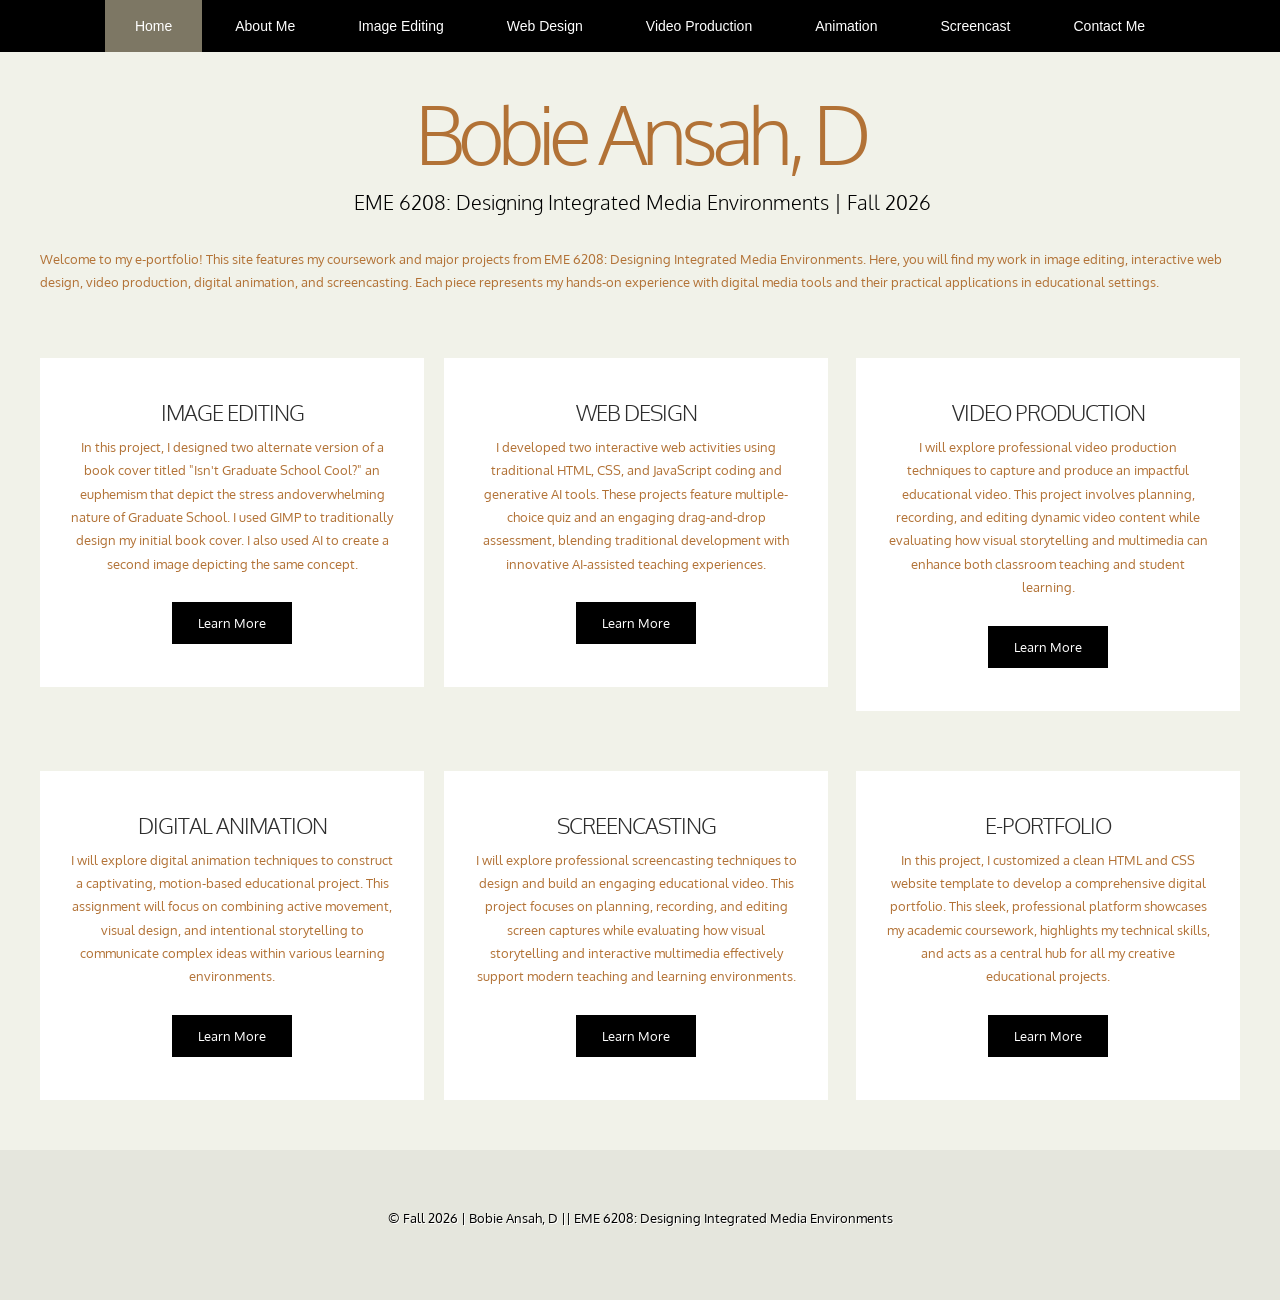
<file: index.html>
<!DOCTYPE html PUBLIC "-//W3C//DTD XHTML 1.0 Strict//EN" "http://www.w3.org/TR/xhtml1/DTD/xhtml1-strict.dtd">

<!--
Design by TEMPLATED
http://templated.co
Released for free under the Creative Commons Attribution License
Name       : Vestibule 
Description: A two-column, fixed-width design with dark color scheme.
Version    : 1.0
Released   : 20130406
-->

<!-- Comments are in ALL CAPS -->

<html xmlns="http://www.w3.org/1999/xhtml">
  <head>
    <meta name="keywords" content="" />
    <meta name="description" content="" />
    <meta http-equiv="content-type" content="text/html; charset=utf-8" />

    <!-- SET THE PAGE TITLE INSIDE THE TITLE TAGS BELOW -->
    <title>title of this page</title>

    <link
      href="http://fonts.googleapis.com/css?family=Oxygen:400,700,300"
      rel="stylesheet"
      type="text/css"
    />
    <link href="style.css" rel="stylesheet" type="text/css" media="screen" />
  </head>

  <body>
    <div id="wrapper">
      <!-- START OF THE NAVIGATION SECTION.  DO NOT CHANGE ANYTHING ABOVE THIS LINE EXCEPT TO SET THE TITLE. -->

      <div id="menu-wrapper">
        <div id="menu" class="container">
          <ul>
            <!-- NAVIGATION MENU.  THERE SHOULD BE ONE LIST ITEM FOR EACH BUTTON IN YOUR NAVIGATION BAR. -->
            <!-- REPLACE THE # IN THE LINK WITH THE FILE NAME OF THE APPROPRIATE PAGE.  -->
            <li class="current_page_item"><a href="index.html">Home</a></li>
            <li><a href="aboutme.html">About Me</a></li>
            <li><a href="image.html">Image Editing</a></li>
            <li><a href="web.html">Web Design</a></li>
            <li><a href="video.html">Video Production</a></li>
            <li><a href="animation.html">Animation</a></li>
            <li><a href="screencast.html">Screencast</a></li>
            <li><a href="contact.html">Contact Me</a></li>
          </ul>
        </div>
      </div>
      <div id="logo" class="container">
        <!-- THIS IS WHERE YOU CUSTOMIZE THE HEADER FOR EACH PAGE. -->
        <h1>Bobie Ansah, D</h1>
        <!-- THIS IS WHERE YOU CUSTOMIZE THE SUBHEADER FOR EACH PAGE. -->
        <p>EME 6208: Designing Integrated Media Environments | Fall 2026</p>
      </div>
      <div id="page" class="container">
        <div>
          <div class="entry">
            <!-- THIS IS WHERE YOU CUSTOMIZE THE INTRODUCTORY PARAGRAPH FOR EACH PAGE. -->
            <p>
              Welcome to my e-portfolio! This site features my coursework and
              major projects from EME 6208: Designing Integrated Media
              Environments. Here, you will find my work in image editing,
              interactive web design, video production, digital animation, and
              screencasting. Each piece represents my hands-on experience with
              digital media tools and their practical applications in
              educational settings.
            </p>
          </div>
        </div>
      </div>

      <!-- END OF THE NAVIGATION SECTION. -->

      <!-- START OF THE CONTENT SECTION. -->

      <!-- ON OTHER PAGES, LIKE THE PROJECT PAGES, YOU WILL TAKE OUT EVERYTHING BETWEEN HERE AND THE END OF THE CONTENT SECTION AND REPLACE IT WITH THE PROJECT CONTENT. -->

      <div id="three-column" class="container">
        <div class="tbox1">
          <div class="box-style">
            <div class="content">
              <h2>Image Editing</h2>
              <p>
                In this project, I designed two alternate version of a book
                cover titled "Isn't Graduate School Cool?" an euphemism that
                depict the stress andoverwhelming nature of Graduate School. I
                used GIMP to traditionally design my initial book cover. I also
                used AI to create a second image depicting the same concept.
              </p>
              <a href="image.html" class="button">Learn More</a>
            </div>
          </div>
        </div>
        <div class="tbox2">
          <div class="box-style">
            <div class="content">
              <h2>Web Design</h2>
              <p>
                I developed two interactive web activities using traditional
                HTML, CSS, and JavaScript coding and generative AI tools. These
                projects feature multiple-choice quiz and an engaging
                drag-and-drop assessment, blending traditional development with
                innovative AI-assisted teaching experiences.
              </p>
              <a href="web.html" class="button">Learn More</a>
            </div>
          </div>
        </div>
        <div class="tbox3">
          <div class="box-style">
            <div class="content">
              <h2>Video Production</h2>
              <p>
                I will explore professional video production techniques to
                capture and produce an impactful educational video. This project
                involves planning, recording, and editing dynamic video content
                while evaluating how visual storytelling and multimedia can
                enhance both classroom teaching and student learning.
              </p>
              <a href="video.html" class="button">Learn More</a>
            </div>
          </div>
        </div>
      </div>
      <div id="three-column" class="container">
        <div class="tbox1">
          <div class="box-style">
            <div class="content">
              <h2>Digital Animation</h2>
              <p>
                I will explore digital animation techniques to construct a
                captivating, motion-based educational project. This assignment
                will focus on combining active movement, visual design, and
                intentional storytelling to communicate complex ideas within
                various learning environments.
              </p>
              <a href="animation.html" class="button">Learn More</a>
            </div>
          </div>
        </div>
        <div class="tbox2">
          <div class="box-style">
            <div class="content">
              <h2>Screencasting</h2>
              <p>
                I will explore professional screencasting techniques to design
                and build an engaging educational video. This project focuses on
                planning, recording, and editing screen captures while
                evaluating how visual storytelling and interactive multimedia
                effectively support modern teaching and learning environments.
              </p>
              <a href="screencast.html" class="button">Learn More</a>
            </div>
          </div>
        </div>
        <div class="tbox3">
          <div class="box-style">
            <div class="content">
              <h2>E-Portfolio</h2>
              <p>
                In this project, I customized a clean HTML and CSS website
                template to develop a comprehensive digital portfolio. This
                sleek, professional platform showcases my academic coursework,
                highlights my technical skills, and acts as a central hub for
                all my creative educational projects.
              </p>
              <a href="animation.html" class="button">Learn More</a>
            </div>
          </div>
        </div>
      </div>

      <!-- END OF THE CONTENT SECTION.  BELOW YOU CAN CUSTOMIZE YOUR FOOTER. -->
    </div>

    <div id="footer">
      <!-- START FOOTER -->
      <p>
        © Fall 2026 | Bobie Ansah, D || EME 6208: Designing Integrated Media
        Environments
      </p>
      <!-- END FOOTER -->
    </div>
  </body>
</html>
</file>
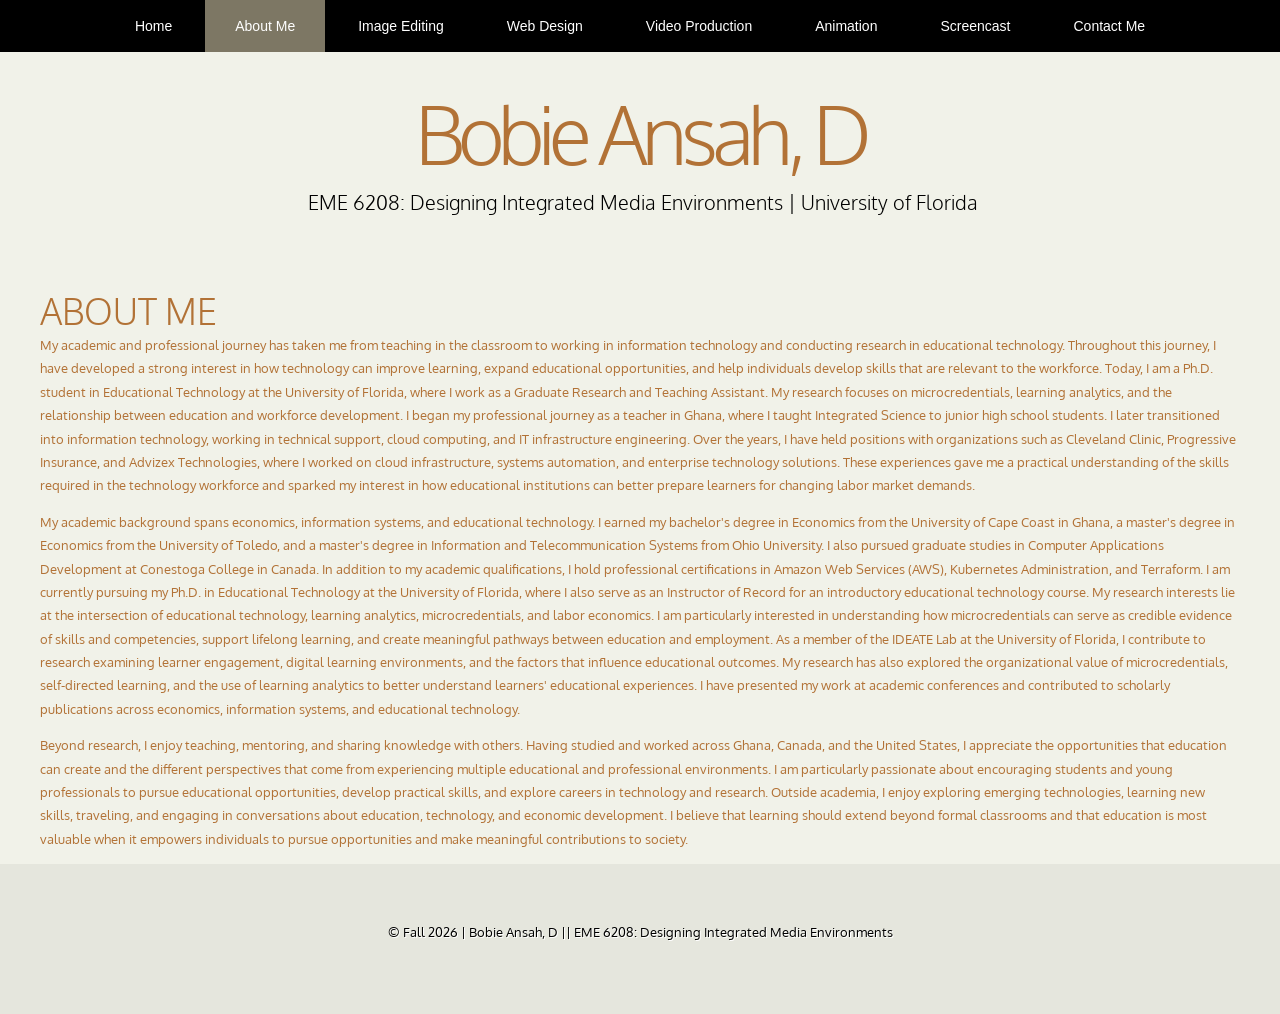
<file: about.html>
<!DOCTYPE html PUBLIC "-//W3C//DTD XHTML 1.0 Strict//EN" "http://www.w3.org/TR/xhtml1/DTD/xhtml1-strict.dtd">

<!--
Design by TEMPLATED
http://templated.co
Released for free under the Creative Commons Attribution License
Name       : Vestibule 
Description: A two-column, fixed-width design with dark color scheme.
Version    : 1.0
Released   : 20130406
-->

<!-- Comments are in ALL CAPS -->

<html xmlns="http://www.w3.org/1999/xhtml">
  <head>
    <meta name="keywords" content="" />
    <meta name="description" content="" />
    <meta http-equiv="content-type" content="text/html; charset=utf-8" />

    <!-- SET THE PAGE TITLE INSIDE THE TITLE TAGS BELOW -->

    <title>About Me | Bobie Ansah, D</title>

    <link
      href="http://fonts.googleapis.com/css?family=Oxygen:400,700,300"
      rel="stylesheet"
      type="text/css"
    />
    <link href="style.css" rel="stylesheet" type="text/css" media="screen" />
  </head>

  <body>
    <div id="wrapper">
      <!-- START OF THE NAVIGATION SECTION.  DO NOT CHANGE ANYTHING ABOVE THIS LINE EXCEPT TO SET THE TITLE. -->

      <div id="menu-wrapper">
        <div id="menu" class="container">
          <ul>
            <!-- NAVIGATION MENU.  THERE SHOULD BE ONE LIST ITEM FOR EACH BUTTON IN YOUR NAVIGATION BAR. -->
            <!-- REPLACE THE # IN THE LINK WITH THE FILE NAME OF THE APPROPRIATE PAGE.  -->

            <li><a href="index.html">Home</a></li>
            <li class="current_page_item"><a href="about.html">About Me</a></li>

            <li><a href="image.html">Image Editing</a></li>
            <li><a href="web.html">Web Design</a></li>
            <li><a href="video.html">Video Production</a></li>
            <li><a href="animation.html">Animation</a></li>
            <li><a href="screencast.html">Screencast</a></li>
            <li><a href="contact.html">Contact Me</a></li>
          </ul>
        </div>
      </div>
      <div id="logo" class="container">
        <!-- THIS IS WHERE YOU CUSTOMIZE THE HEADER FOR EACH PAGE. -->
        <h1>Bobie Ansah, D</h1>
        <!-- THIS IS WHERE YOU CUSTOMIZE THE SUBHEADER FOR EACH PAGE. -->
        <p>
          EME 6208: Designing Integrated Media Environments | University of
          Florida
        </p>
      </div>
      <div id="page" class="container">
        <div>
          <div class="entry">
            <!-- THIS IS WHERE YOU CUSTOMIZE THE INTRODUCTORY PARAGRAPH FOR EACH PAGE. -->
          </div>
        </div>
      </div>

      <!-- END OF THE NAVIGATION SECTION. -->

      <!-- START OF THE CONTENT SECTION. -->

      <div id="about-content" class="container">
        <h2>About Me</h2>

        <p>
          My academic and professional journey has taken me from teaching in the
          classroom to working in information technology and conducting research
          in educational technology. Throughout this journey, I have developed a
          strong interest in how technology can improve learning, expand
          educational opportunities, and help individuals develop skills that
          are relevant to the workforce. Today, I am a Ph.D. student in
          Educational Technology at the University of Florida, where I work as a
          Graduate Research and Teaching Assistant. My research focuses on
          microcredentials, learning analytics, and the relationship between
          education and workforce development. I began my professional journey
          as a teacher in Ghana, where I taught Integrated Science to junior
          high school students. I later transitioned into information
          technology, working in technical support, cloud computing, and IT
          infrastructure engineering. Over the years, I have held positions with
          organizations such as Cleveland Clinic, Progressive Insurance, and
          Advizex Technologies, where I worked on cloud infrastructure, systems
          automation, and enterprise technology solutions. These experiences
          gave me a practical understanding of the skills required in the
          technology workforce and sparked my interest in how educational
          institutions can better prepare learners for changing labor market
          demands.
        </p>

        <p>
          My academic background spans economics, information systems, and
          educational technology. I earned my bachelor's degree in Economics
          from the University of Cape Coast in Ghana, a master's degree in
          Economics from the University of Toledo, and a master's degree in
          Information and Telecommunication Systems from Ohio University. I also
          pursued graduate studies in Computer Applications Development at
          Conestoga College in Canada. In addition to my academic
          qualifications, I hold professional certifications in Amazon Web
          Services (AWS), Kubernetes Administration, and Terraform. I am
          currently pursuing my Ph.D. in Educational Technology at the
          University of Florida, where I also serve as an Instructor of Record
          for an introductory educational technology course. My research
          interests lie at the intersection of educational technology, learning
          analytics, microcredentials, and labor economics. I am particularly
          interested in understanding how microcredentials can serve as credible
          evidence of skills and competencies, support lifelong learning, and
          create meaningful pathways between education and employment. As a
          member of the IDEATE Lab at the University of Florida, I contribute to
          research examining learner engagement, digital learning environments,
          and the factors that influence educational outcomes. My research has
          also explored the organizational value of microcredentials,
          self-directed learning, and the use of learning analytics to better
          understand learners' educational experiences. I have presented my work
          at academic conferences and contributed to scholarly publications
          across economics, information systems, and educational technology.
        </p>

        <p>
          Beyond research, I enjoy teaching, mentoring, and sharing knowledge
          with others. Having studied and worked across Ghana, Canada, and the
          United States, I appreciate the opportunities that education can
          create and the different perspectives that come from experiencing
          multiple educational and professional environments. I am particularly
          passionate about encouraging students and young professionals to
          pursue educational opportunities, develop practical skills, and
          explore careers in technology and research. Outside academia, I enjoy
          exploring emerging technologies, learning new skills, traveling, and
          engaging in conversations about education, technology, and economic
          development. I believe that learning should extend beyond formal
          classrooms and that education is most valuable when it empowers
          individuals to pursue opportunities and make meaningful contributions
          to society.
        </p>
      </div>

      <!-- END OF THE CONTENT SECTION.  BELOW YOU CAN CUSTOMIZE YOUR FOOTER. -->
    </div>

    <div id="footer">
      <!-- START FOOTER -->
      <p>
        © Fall 2026 | Bobie Ansah, D || EME 6208: Designing Integrated Media
        Environments
      </p>
      <!-- END FOOTER -->
    </div>
  </body>
</html>
</file>
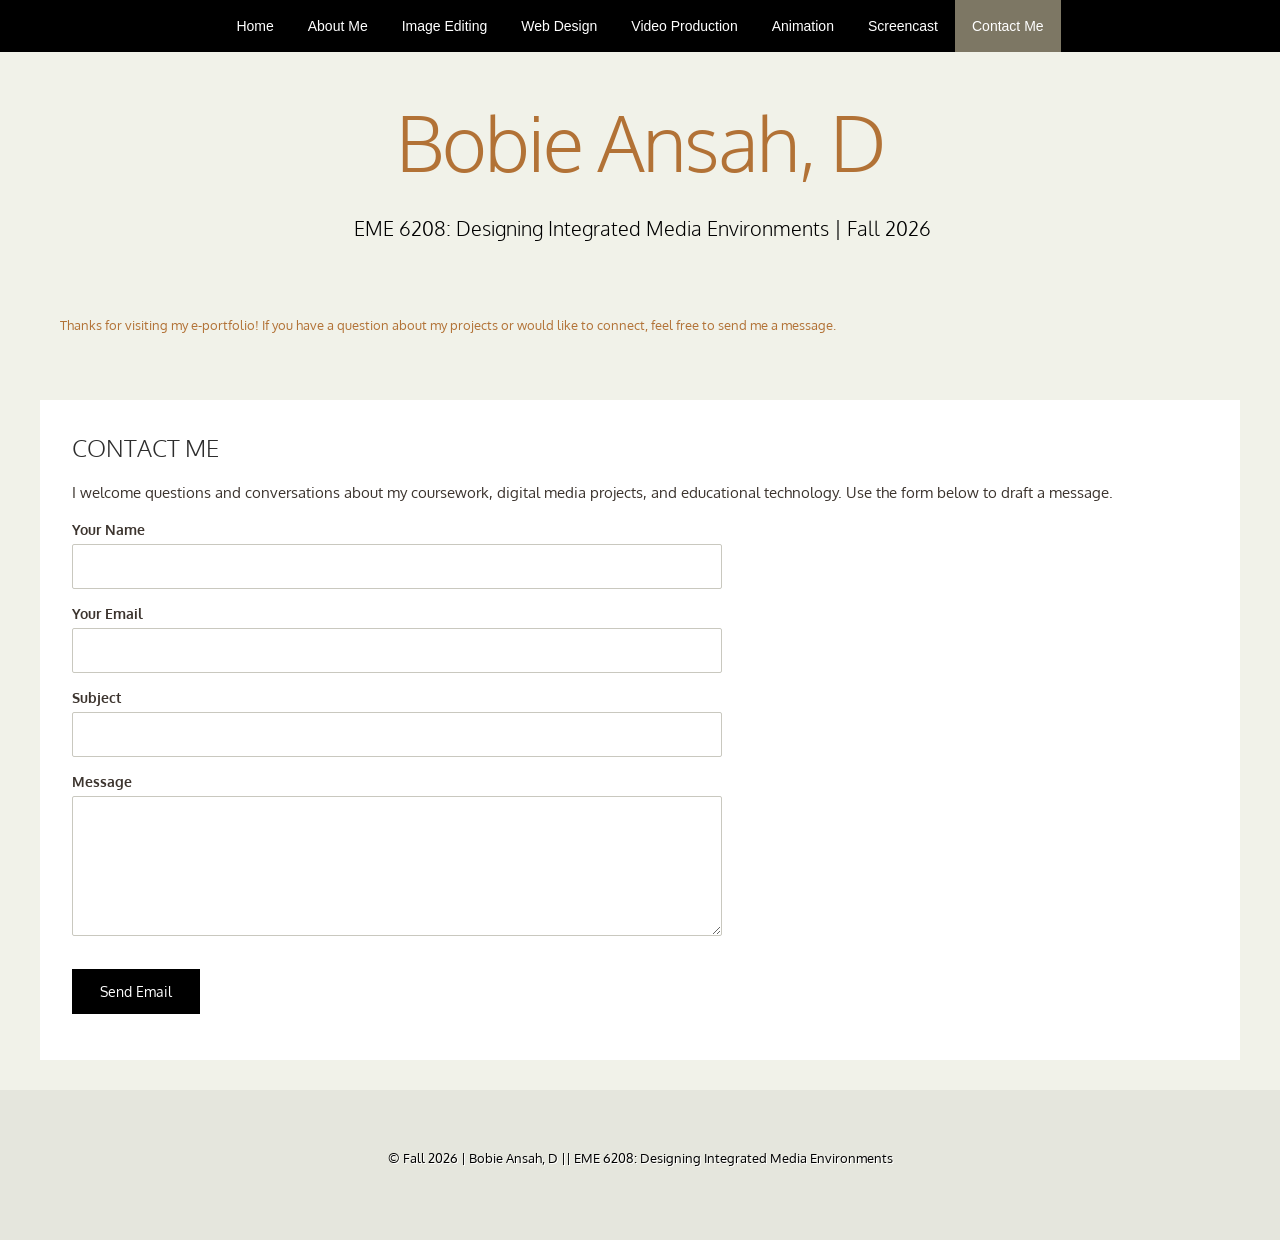
<file: contact.html>
<!doctype html>
<html lang="en">
  <head>
    <meta charset="utf-8" />
    <meta name="viewport" content="width=device-width, initial-scale=1" />
    <meta name="description" content="EME 6208 e-portfolio: Contact Me" />
    <title>Contact Me | Bobie Ansah</title>
    <link
      href="https://fonts.googleapis.com/css?family=Oxygen:400,700,300"
      rel="stylesheet"
    />
    <link href="style.css" rel="stylesheet" type="text/css" media="screen" />
    <style>
      /* Page-specific additions; existing style.css controls the overall appearance. */
      .container {
        max-width: 1200px;
        width: calc(100% - 40px);
      }
      #menu-wrapper,
      #menu {
        height: auto;
        min-height: 52px;
      }
      #menu {
        overflow: visible;
      }
      #menu ul {
        display: flex;
        flex-wrap: wrap;
        justify-content: center;
      }
      #menu a {
        padding: 0 17px;
      }
      #logo {
        height: auto;
        padding: 10px 0 28px;
      }
      #logo h1 {
        font-size: clamp(34px, 6vw, 80px);
        letter-spacing: -2px;
      }
      #logo p {
        margin-top: 0;
        font-size: clamp(14px, 2vw, 20px);
      }
      #page {
        box-sizing: border-box;
      }
      .portfolio-panel {
        background: #fff;
        padding: 32px;
        margin: 10px 0 30px;
        color: #3c342e;
      }
      .portfolio-panel h2 {
        color: #2d2d2d;
        font-size: 24px;
        margin-bottom: 16px;
      }
      .portfolio-panel h3 {
        color: #2d2d2d;
        font-size: 19px;
        margin-bottom: 10px;
      }
      .portfolio-panel p {
        font-size: 15px;
        line-height: 1.8;
      }
      .portfolio-grid {
        display: grid;
        grid-template-columns: repeat(2, minmax(0, 1fr));
        gap: 24px;
      }
      .project-card {
        background: #fff;
        padding: 25px;
        color: #3c342e;
      }
      .project-card h3 {
        color: #2d2d2d;
        font-size: 20px;
        margin: 0 0 14px;
      }
      .project-card p {
        font-size: 14px;
        line-height: 1.8;
      }
      .image-placeholder {
        aspect-ratio: 4 / 5;
        background: #e5e6dd;
        border: 2px dashed #7d7764;
        display: flex;
        align-items: center;
        justify-content: center;
        flex-direction: column;
        text-align: center;
        gap: 10px;
        color: #635d4e;
        padding: 18px;
        box-sizing: border-box;
      }
      .image-placeholder strong {
        font-size: 18px;
      }
      .image-placeholder span {
        font-size: 13px;
      }
      .contact-form {
        display: grid;
        gap: 16px;
        max-width: 650px;
      }
      .contact-form label {
        display: block;
        font-size: 14px;
        font-weight: bold;
        margin-bottom: 6px;
      }
      .contact-form input,
      .contact-form textarea {
        width: 100%;
        box-sizing: border-box;
        border: 1px solid #c9c8bf;
        border-radius: 2px;
        padding: 12px;
        font: inherit;
        font-size: 15px;
        color: #2d2d2d;
        background: #fff;
      }
      .contact-form textarea {
        min-height: 140px;
        resize: vertical;
      }
      .contact-form button {
        border: 0;
        cursor: pointer;
        font: inherit;
        font-size: 14px;
      }
      .small-note {
        font-size: 13px !important;
        color: #625e56;
      }
      @media (max-width: 700px) {
        .portfolio-grid {
          grid-template-columns: 1fr;
        }
        .portfolio-panel {
          padding: 22px;
        }
        #menu a {
          padding: 0 10px;
          font-size: 12px;
        }
      }
    </style>
  </head>
  <body>
    <div id="wrapper">
      <div id="menu-wrapper">
        <nav id="menu" class="container" aria-label="Main navigation">
          <ul>
            <li><a href="index.html">Home</a></li>
            <li><a href="aboutme.html">About Me</a></li>
            <li><a href="image.html">Image Editing</a></li>
            <li><a href="web.html">Web Design</a></li>
            <li><a href="video.html">Video Production</a></li>
            <li><a href="animation.html">Animation</a></li>
            <li><a href="screencast.html">Screencast</a></li>
            <li class="current_page_item">
              <a href="contact.html">Contact Me</a>
            </li>
          </ul>
        </nav>
      </div>
      <header id="logo" class="container">
        <h1>Bobie Ansah, D</h1>
        <p>EME 6208: Designing Integrated Media Environments | Fall 2026</p>
      </header>
      <div id="page" class="container">
        <div class="entry">
          <p>
            Thanks for visiting my e-portfolio! If you have a question about my
            projects or would like to connect, feel free to send me a message.
          </p>
        </div>
      </div>
      <main class="container">
        <section class="portfolio-panel">
          <h2>Contact Me</h2>
          <p>
            I welcome questions and conversations about my coursework, digital
            media projects, and educational technology. Use the form below to
            draft a message.
          </p>
          <form class="contact-form" id="contact-form">
            <div>
              <label for="sender-name">Your Name</label
              ><input
                id="sender-name"
                name="name"
                type="text"
                autocomplete="name"
                required
              />
            </div>
            <div>
              <label for="sender-email">Your Email</label
              ><input
                id="sender-email"
                name="email"
                type="email"
                autocomplete="email"
                required
              />
            </div>
            <div>
              <label for="sender-subject">Subject</label
              ><input id="sender-subject" name="subject" type="text" required />
            </div>
            <div>
              <label for="sender-message">Message</label
              ><textarea id="sender-message" name="message" required></textarea>
            </div>
            <div>
              <button class="button" type="submit">Send Email</button>
            </div>
          </form>
        </section>
        <script>
          document
            .getElementById("contact-form")
            .addEventListener("submit", function (event) {
              event.preventDefault();
              var recipient = "YOUR_EMAIL@example.com"; // Replace with your real email address.
              if (recipient === "YOUR_EMAIL@example.com") {
                alert(
                  "Site owner: Please set your email address in contact.html before using this form.",
                );
                return;
              }
              var name = document.getElementById("sender-name").value.trim();
              var email = document.getElementById("sender-email").value.trim();
              var subject = document
                .getElementById("sender-subject")
                .value.trim();
              var message = document
                .getElementById("sender-message")
                .value.trim();
              var body =
                "From: " + name + "\nReply-to: " + email + "\n\n" + message;
              window.location.href =
                "mailto:" +
                recipient +
                "?subject=" +
                encodeURIComponent(subject) +
                "&body=" +
                encodeURIComponent(body);
            });
        </script>
      </main>
    </div>
    <footer id="footer">
      <p>
        © Fall 2026 | Bobie Ansah, D || EME 6208: Designing Integrated Media
        Environments
      </p>
    </footer>
  </body>
</html>
</file>
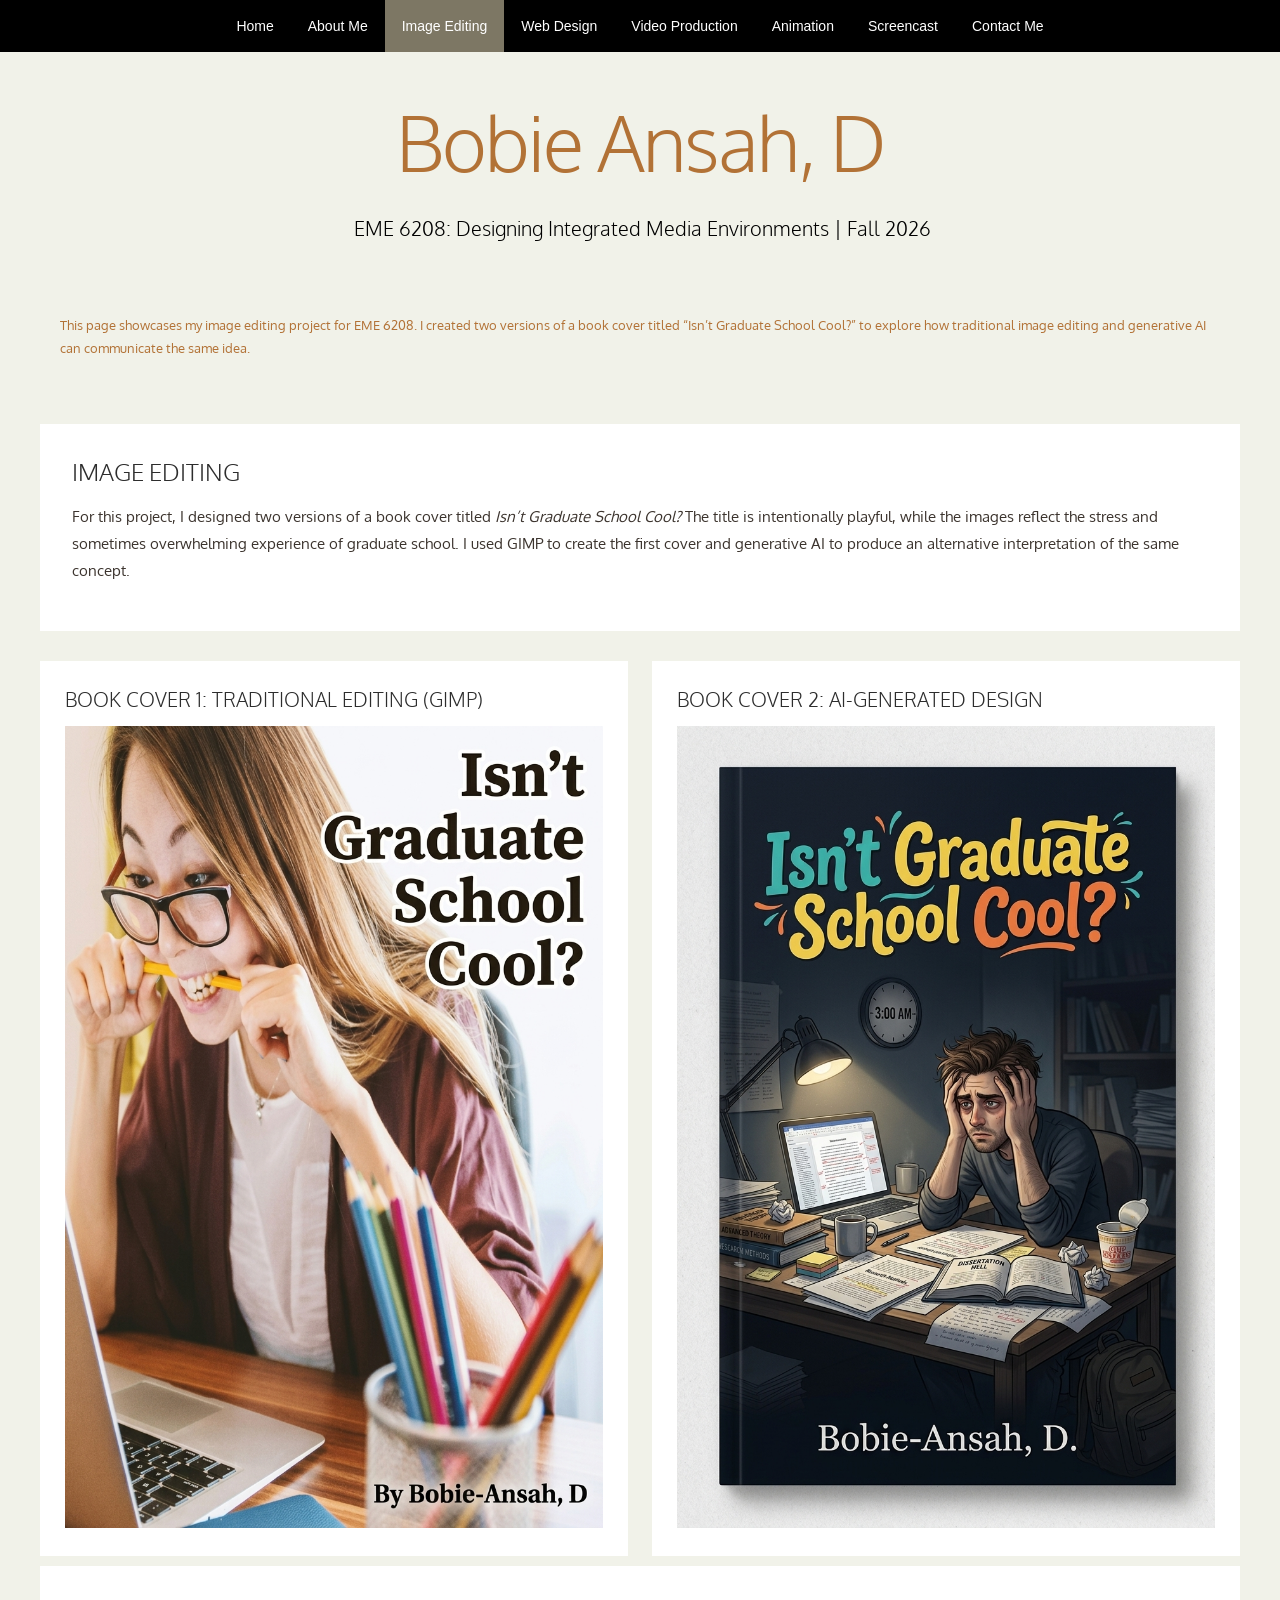
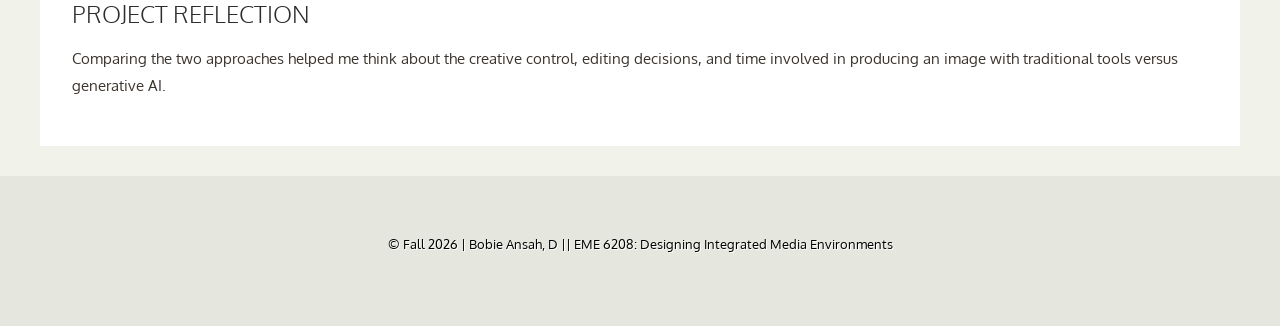
<file: image.html>
<!doctype html>
<html lang="en">
  <head>
    <meta charset="utf-8" />
    <meta name="viewport" content="width=device-width, initial-scale=1" />
    <meta name="description" content="EME 6208 e-portfolio: Image Editing" />
    <title>Image Editing | Bobie Ansah</title>
    <link
      href="https://fonts.googleapis.com/css?family=Oxygen:400,700,300"
      rel="stylesheet"
    />
    <link href="style.css" rel="stylesheet" type="text/css" media="screen" />
    <style>
      /* Page-specific additions; existing style.css controls the overall appearance. */
      .container {
        max-width: 1200px;
        width: calc(100% - 40px);
      }
      #menu-wrapper,
      #menu {
        height: auto;
        min-height: 52px;
      }
      #menu {
        overflow: visible;
      }
      #menu ul {
        display: flex;
        flex-wrap: wrap;
        justify-content: center;
      }
      #menu a {
        padding: 0 17px;
      }
      #logo {
        height: auto;
        padding: 10px 0 28px;
      }
      #logo h1 {
        font-size: clamp(34px, 6vw, 80px);
        letter-spacing: -2px;
      }
      #logo p {
        margin-top: 0;
        font-size: clamp(14px, 2vw, 20px);
      }
      #page {
        box-sizing: border-box;
      }
      .portfolio-panel {
        background: #fff;
        padding: 32px;
        margin: 10px 0 30px;
        color: #3c342e;
      }
      .portfolio-panel h2 {
        color: #2d2d2d;
        font-size: 24px;
        margin-bottom: 16px;
      }
      .portfolio-panel h3 {
        color: #2d2d2d;
        font-size: 19px;
        margin-bottom: 10px;
      }
      .portfolio-panel p {
        font-size: 15px;
        line-height: 1.8;
      }
      .portfolio-grid {
        display: grid;
        grid-template-columns: repeat(2, minmax(0, 1fr));
        gap: 24px;
      }
      .project-card {
        background: #fff;
        padding: 25px;
        color: #3c342e;
      }
      .project-card h3 {
        color: #2d2d2d;
        font-size: 20px;
        margin: 0 0 14px;
      }
      .project-card p {
        font-size: 14px;
        line-height: 1.8;
      }
      .image-placeholder {
        aspect-ratio: 4 / 5;
        background: #e5e6dd;
        border: 2px dashed #7d7764;
        display: flex;
        align-items: center;
        justify-content: center;
        flex-direction: column;
        text-align: center;
        gap: 10px;
        color: #635d4e;
        padding: 18px;
        box-sizing: border-box;
      }
      .image-placeholder strong {
        font-size: 18px;
      }
      .image-placeholder span {
        font-size: 13px;
      }
      .contact-form {
        display: grid;
        gap: 16px;
        max-width: 650px;
      }
      .contact-form label {
        display: block;
        font-size: 14px;
        font-weight: bold;
        margin-bottom: 6px;
      }
      .contact-form input,
      .contact-form textarea {
        width: 100%;
        box-sizing: border-box;
        border: 1px solid #c9c8bf;
        border-radius: 2px;
        padding: 12px;
        font: inherit;
        font-size: 15px;
        color: #2d2d2d;
        background: #fff;
      }
      .contact-form textarea {
        min-height: 140px;
        resize: vertical;
      }
      .contact-form button {
        border: 0;
        cursor: pointer;
        font: inherit;
        font-size: 14px;
      }
      .small-note {
        font-size: 13px !important;
        color: #625e56;
      }
      @media (max-width: 700px) {
        .portfolio-grid {
          grid-template-columns: 1fr;
        }
        .portfolio-panel {
          padding: 22px;
        }
        #menu a {
          padding: 0 10px;
          font-size: 12px;
        }
      }
    </style>
  </head>
  <body>
    <div id="wrapper">
      <div id="menu-wrapper">
        <nav id="menu" class="container" aria-label="Main navigation">
          <ul>
            <li><a href="index.html">Home</a></li>
            <li><a href="aboutme.html">About Me</a></li>
            <li class="current_page_item">
              <a href="image.html">Image Editing</a>
            </li>
            <li><a href="web.html">Web Design</a></li>
            <li><a href="video.html">Video Production</a></li>
            <li><a href="animation.html">Animation</a></li>
            <li><a href="screencast.html">Screencast</a></li>
            <li><a href="contact.html">Contact Me</a></li>
          </ul>
        </nav>
      </div>
      <header id="logo" class="container">
        <h1>Bobie Ansah, D</h1>
        <p>EME 6208: Designing Integrated Media Environments | Fall 2026</p>
      </header>
      <div id="page" class="container">
        <div class="entry">
          <p>
            This page showcases my image editing project for EME 6208. I created
            two versions of a book cover titled “Isn’t Graduate School Cool?” to
            explore how traditional image editing and generative AI can
            communicate the same idea.
          </p>
        </div>
      </div>
      <main class="container">
        <section class="portfolio-panel">
          <h2>Image Editing</h2>
          <p>
            For this project, I designed two versions of a book cover titled
            <em>Isn’t Graduate School Cool?</em> The title is intentionally
            playful, while the images reflect the stress and sometimes
            overwhelming experience of graduate school. I used GIMP to create
            the first cover and generative AI to produce an alternative
            interpretation of the same concept.
          </p>
        </section>
        <div class="portfolio-grid">
          <section class="project-card">
            <h3>Book Cover 1: Traditional Editing (GIMP)</h3>
            <img
              src="images/frus_grad_student_g.jpeg"
              alt="Book cover created with GIMP"
              style="width: 100%; height: auto"
            />
          </section>
          <section class="project-card">
            <h3>Book Cover 2: AI-Generated Design</h3>
            <img
              src="images/AI_Grad student pic.jpeg"
              alt="AI-generated book cover"
              style="width: 100%; height: auto"
            />
          </section>
        </div>
        <section class="portfolio-panel">
          <h2>Project Reflection</h2>
          <p>
            Comparing the two approaches helped me think about the creative
            control, editing decisions, and time involved in producing an image
            with traditional tools versus generative AI.
          </p>
        </section>
      </main>
    </div>
    <footer id="footer">
      <p>
        © Fall 2026 | Bobie Ansah, D || EME 6208: Designing Integrated Media
        Environments
      </p>
    </footer>
  </body>
</html>
</file>
<file: style.css>
/*
Design by TEMPLATED
http://templated.co
Released for free under the Creative Commons Attribution License
*/

body {
	margin: 0;
	padding: 0;
	background: #E5E6DD;
	font-family: 'Oxygen', sans-serif;
	font-size: 13px;
	color: #B27236;
}

h1, h2, h3 {
	margin: 0;
	padding: 0;
	text-transform: uppercase;
	font-weight: 300;
	color: #B27236;
}

h1 {
	font-size: 2em;
}

h2 {
	font-size: 2.8em;
}

h3 {
	font-size: 1.6em;
}

p, ul, ol {
	margin-top: 0;
	line-height: 180%;
}

ul, ol {
}

a {
	text-decoration: none;
	color: #5BA689;
}

a:hover {
}

#wrapper {
	overflow: hidden;
	background: #F1F2E9;
}

.container {
	width: 1200px;
	margin: 0px auto;
}

/* Header */

#header-wrapper {
	overflow: hidden;
	height: 600px;
}

#header {
	width: 960px;
	height: 200px;
	margin: 0 auto;
	padding: 0px 20px;
}

/* Logo */

#logo {
	overflow: hidden;
	height: 150px;
}

#logo h1, #logo p {
	text-align: center;
}

#logo h1 {
	padding: 5px 0px 20px 0px;
	letter-spacing: -6px;
	text-transform: capitalize;
	font-size: 80px;
}

#logo p {
	margin-top: -20px;
	padding: 0px 0px 0px 5px;
	font-size: 20px;
	font-weight: 300;
	color: #000;
}

#logo p a {
	color: #000;
}

#logo a {
	border: none;
	background: none;
	text-decoration: none;
	color: #3C342E;
}


/* Menu */

#menu-wrapper {
	overflow: hidden;
	height: 52px;
	margin-bottom: 2em;
	background: #000000;
}

#menu {
	overflow: hidden;
	height: 52px;
}

#menu ul {
	margin: 0;
	padding: 0px 0px 0px 0px;
	list-style: none;
	line-height: normal;
	text-align: center;
}

#menu li {
	display: inline-block;
}

#menu a {
	display: block;
	padding: 0px 30px;
	line-height: 52px;
	border: none;
	text-decoration: none;
	text-align: center;
	font-family: 'Oswald', sans-serif;
	font-size: 14px;
	font-weight: 300;
	color: #FFFFFF;
}

#menu a:hover, #menu .current_page_item a {
	background: #7D7764;
	text-decoration: none;
	color: #FFFFFF;
}

#menu .current_page_item a {
}

/* Page */

#page {
	overflow: hidden;
	padding: 20px 20px 40px 20px;
}

/* Content */

#content {
	float: left;
	width: 752px;
	padding: 0px 0px 0px 0px;
}


/* Footer */

#footer {
	height: 100px;
	margin: 0 auto;
	padding: 50px 0px 0px 0px;
}

#footer p {
	margin: 0;
	padding-top: 10px;
	line-height: normal;
	text-align: center;
	text-shadow: 1px 1px 0px #FFFFFF;
	color: #000;
}

#footer a {
	text-decoration: underline;
	color: #909090;
}

#footer a:hover {
	text-decoration: none;
	color: #383838;
}

.box1 {
	overflow: hidden;
	height: 300px;
	background: url(images/img04.jpg) no-repeat center bottom;
}


/* Three Column Content */

#three-column {
	overflow: hidden;
	padding: 10px 0px 50px 0px;
}

#three-column .tbox1 {
	float: left;
	width: 384px;
	margin-right: 20px;
}

#three-column .tbox2 {
	float: left;
	width: 384px;
}

#three-column .tbox3 {
	float: right;
	width: 384px;
}

.box-style {
	background: #FFFFFF;
	text-align: center;
}

.box-style h2 {
	padding: 10px 0px;
	letter-spacing: -1px;
	font-size: 22px;
	color: #2D2D2D;
}

.box-style .content {
	overflow: hidden;
	width: 324px;
	padding: 30px;
}

.button
{
	display: inline-block;
	margin: 1em 0em;
	background: #000;
	padding: 1em 2em;
	color: #FFFFFF;
}
</file>
